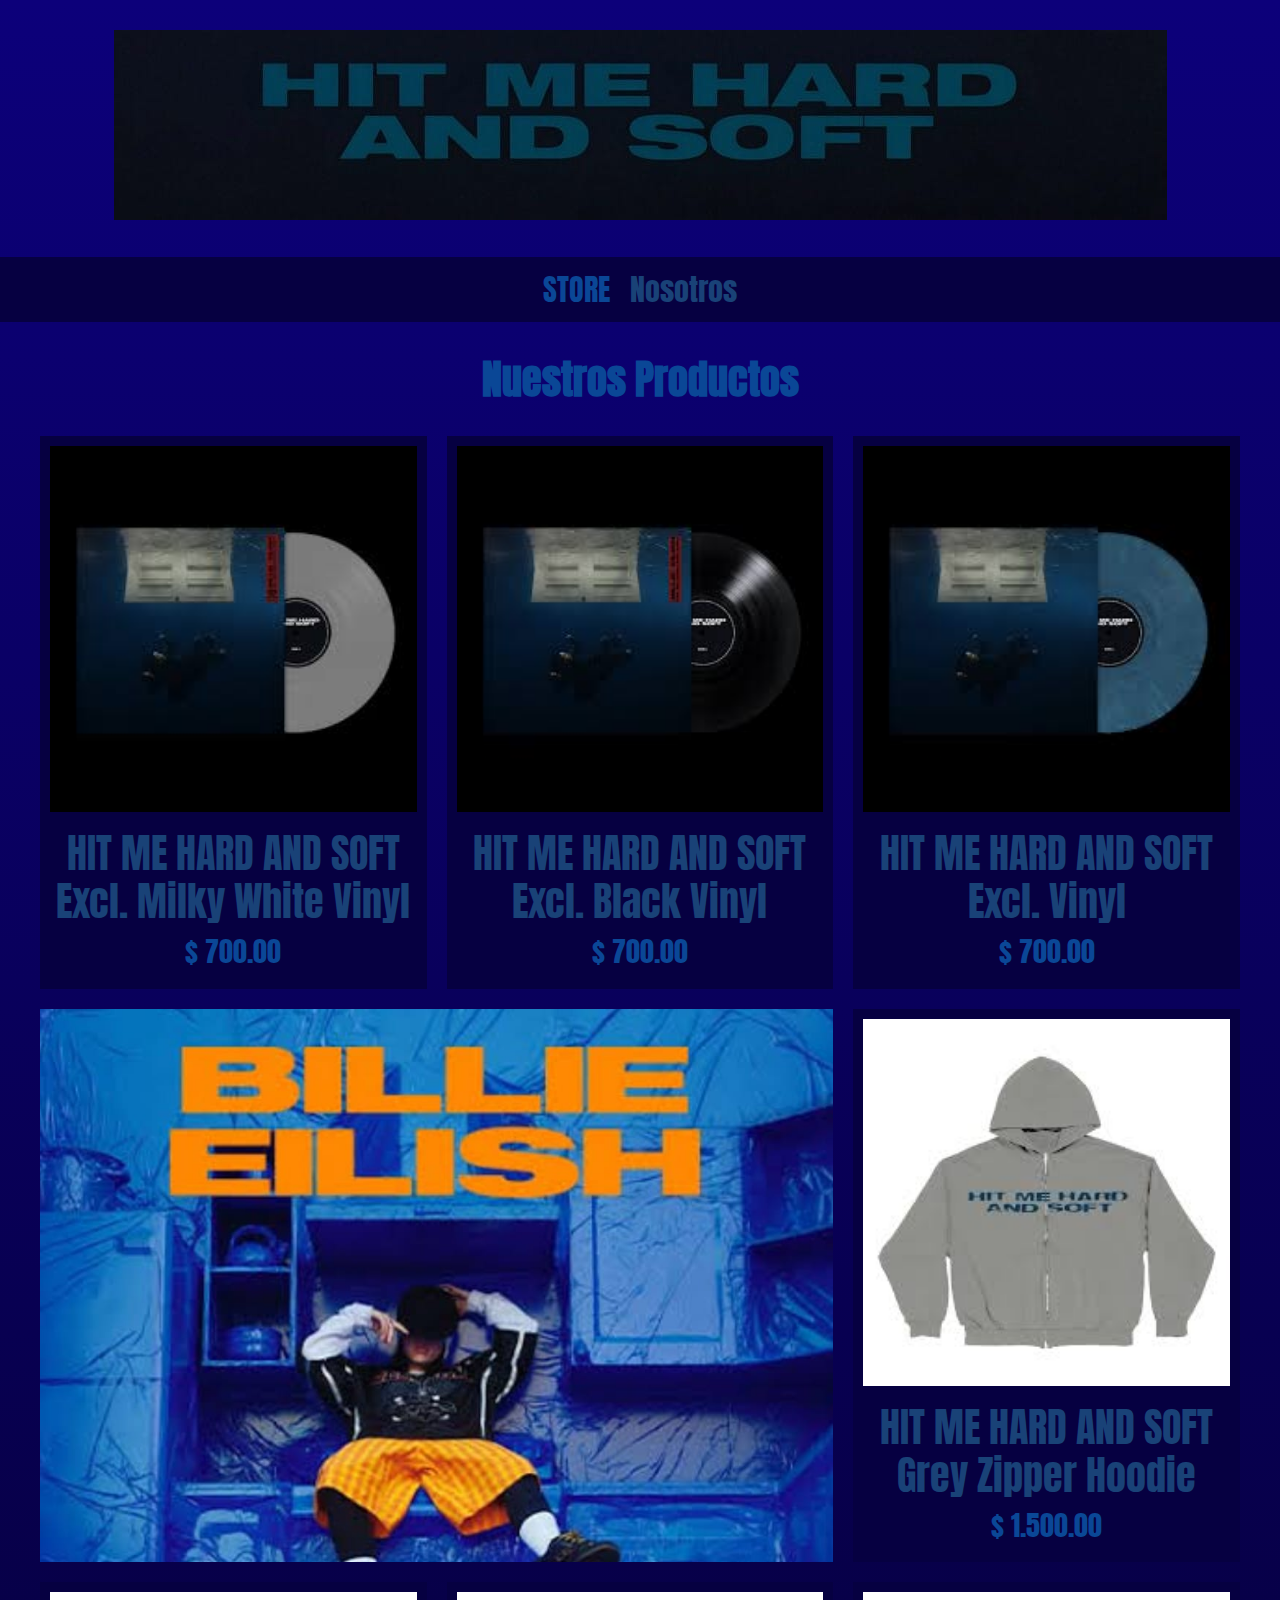
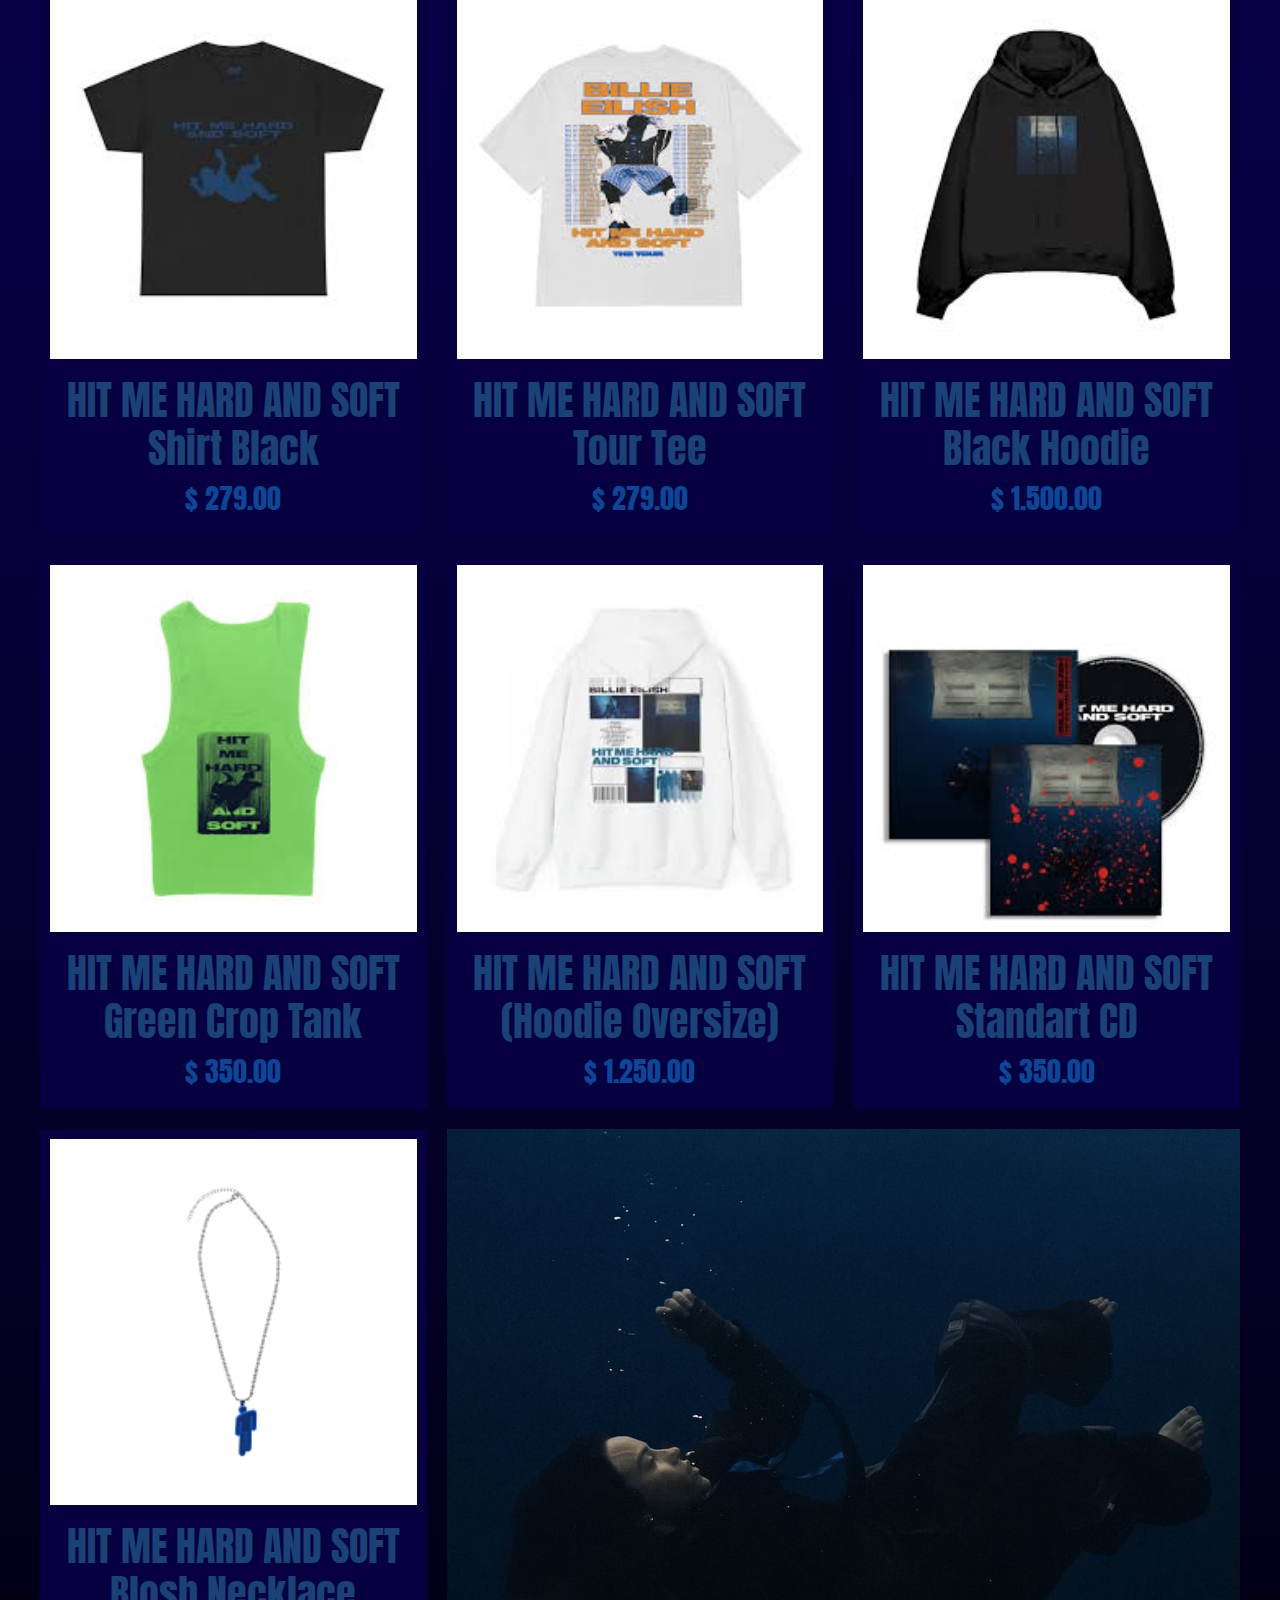
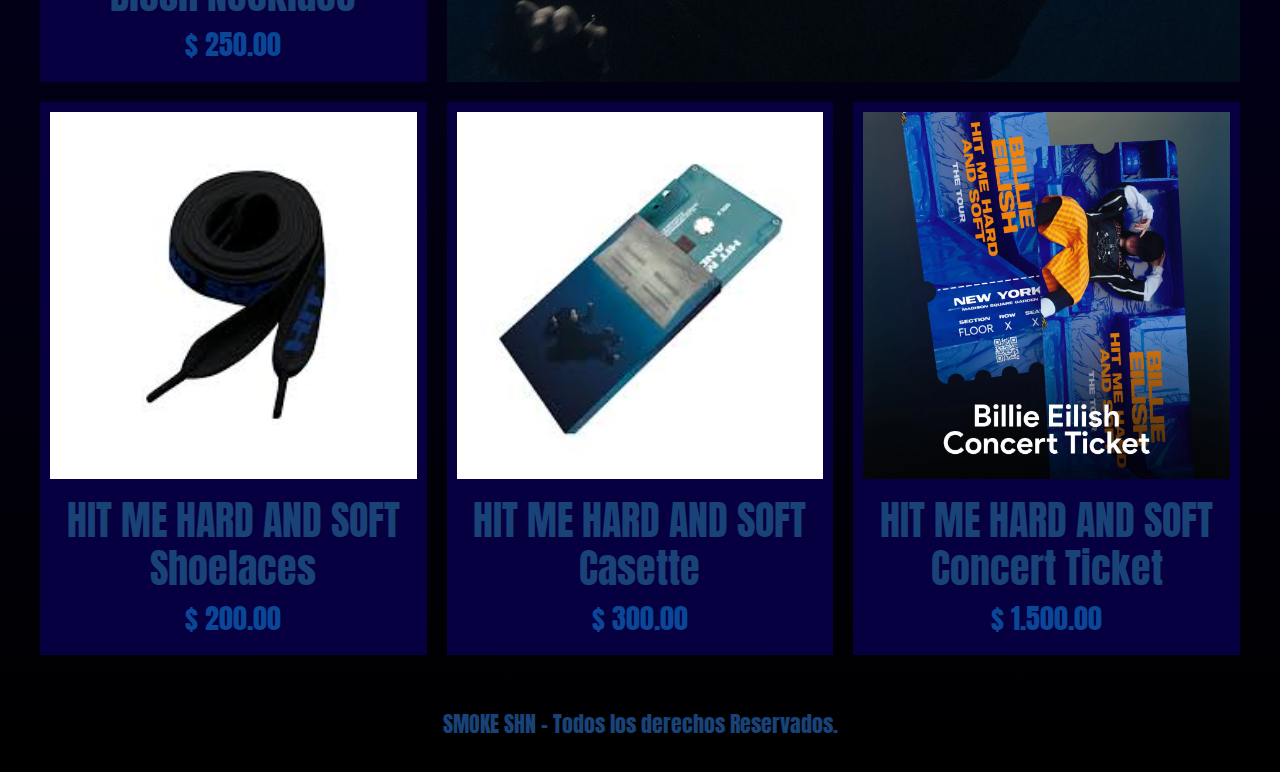
<file: index.html>
<!DOCTYPE html>
<html lang="en">
<head>
    <meta charset="UTF-8">
    <meta name="viewport" content="width=device-width, initial-scale=1.0">
    <title>HIT ME HARD AND SOFT</title>
    <link rel="stylesheet" href="css/normalize.css">
    <link rel="preconnect" href="https://fonts.googleapis.com">
    <link rel="preconnect" href="https://fonts.gstatic.com" crossorigin>
    <link rel="preconnect" href="https://fonts.googleapis.com">
    <link rel="preconnect" href="https://fonts.gstatic.com" crossorigin>
    <link href="https://fonts.googleapis.com/css2?family=Anton&family=Krub:ital,wght@0,200;0,300;0,400;0,500;0,600;0,700;1,200;1,300;1,400;1,500;1,600;1,700&family=PT+Serif:ital,wght@0,400;0,700;1,400;1,700&display=swap" rel="stylesheet">
    <link rel="stylesheet" href="css/style.css">
</head>
<body>
    <header class="header">
        <a href="index.html">
            <img class="header__logo" src="img/logot.jpg" alt="Logotipo">
        </a>
    </header>
    <nav class="navegacion">
        <a class="navegacion__enlace navegacion__enlace--activo" href="index.html">STORE</a>
        <a class="navegacion__enlace" href="nosotros.html">Nosotros</a>
    </nav>

    <main class="contenedor">
        <h1>Nuestros Productos</h1>

        <div class="grid">
            <div class="producto">
                <a href="carrito.html">
                    <img class="producto__imagen" src="img/img1.jpg" alt="imagen camisa">
                    <div class="producto__informacion">
                        <p class="producto__nombre">HIT ME HARD AND SOFT <br> Excl. Milky White Vinyl </p>
                        <p class="producto__precio">$ 700.00</p>
                    </div>
                </a>
            </div>  <!--.producto-->
            <div class="producto">
                <a href="carrito.html">
                    <img class="producto__imagen" src="img/img2.jpg" alt="imagen camisa">
                    <div class="producto__informacion">
                        <p class="producto__nombre">HIT ME HARD AND SOFT <br> Excl. Black Vinyl</p>
                        <p class="producto__precio">$ 700.00</p>
                    </div>
                </a>
            </div>  <!--.producto-->
            <div class="producto">
                <a href="carrito.html">
                    <img class="producto__imagen" src="img/img3.jpg" alt="imagen camisa">
                    <div class="producto__informacion">
                        <p class="producto__nombre">HIT ME HARD AND SOFT <br> Excl.  Vinyl </p>
                        <p class="producto__precio">$ 700.00</p>
                    </div>
                </a>
            </div>  <!--.producto-->
            <div class="producto">
                <a href="carrito.html">
                    <img class="producto__imagen" src="img/img4.jpg" alt="imagen camisa">
                    <div class="producto__informacion">
                        <p class="producto__nombre">HIT ME HARD AND SOFT <br> Grey Zipper Hoodie </p>
                        <p class="producto__precio">$ 1.500.00</p>
                    </div>
                </a>
            </div>  <!--.producto-->
            <div class="producto">
                <a href="carrito.html">
                    <img class="producto__imagen" src="img/img5.jpg" alt="imagen camisa">
                    <div class="producto__informacion">
                        <p class="producto__nombre">HIT ME HARD AND SOFT <br> Shirt Black </p>
                        <p class="producto__precio">$ 279.00</p>
                    </div>
                </a>
            </div>  <!--.producto-->
            <div class="producto">
                <a href="carrito.html">
                    <img class="producto__imagen" src="img/img6.jpg" alt="imagen camisa">
                    <div class="producto__informacion">
                        <p class="producto__nombre">HIT ME HARD AND SOFT <br> Tour Tee </p>
                        <p class="producto__precio">$ 279.00</p>
                    </div>
                </a>
            </div>  <!--.producto-->
            <div class="producto">
                <a href="carrito.html">
                    <img class="producto__imagen" src="img/img7.jpg" alt="imagen camisa">
                    <div class="producto__informacion">
                        <p class="producto__nombre">HIT ME HARD AND SOFT <br> Black Hoodie </p>
                        <p class="producto__precio">$ 1.500.00</p>
                    </div>
                </a>
            </div>  <!--.producto-->
            <div class="producto">
                <a href="carrito.html">
                    <img class="producto__imagen" src="img/img8.jpg" alt="imagen camisa">
                    <div class="producto__informacion">
                        <p class="producto__nombre">HIT ME HARD AND SOFT <br> Green Crop Tank </p>
                        <p class="producto__precio">$ 350.00</p>
                    </div>
                </a>
            </div>  <!--.producto-->
            <div class="producto">
                <a href="carrito.html">
                    <img class="producto__imagen" src="img/img13.jpg" alt="imagen camisa">
                    <div class="producto__informacion">
                        <p class="producto__nombre">HIT ME HARD AND SOFT <br> (Hoodie Oversize) </p>
                        <p class="producto__precio">$ 1.250.00</p>
                    </div>
                </a>
            </div>  <!--.producto-->
            <div class="producto">
                <a href="carrito.html">
                    <img class="producto__imagen" src="img/img10.jpg" alt="imagen camisa">
                    <div class="producto__informacion">
                        <p class="producto__nombre">HIT ME HARD AND SOFT <br> Standart CD </p>
                        <p class="producto__precio">$ 350.00</p>
                    </div>
                </a>
            </div>  <!--.producto-->
            <div class="producto">
                <a href="carrito.html">
                    <img class="producto__imagen" src="img/img11.png" alt="imagen camisa">
                    <div class="producto__informacion">
                        <p class="producto__nombre">HIT ME HARD AND SOFT <br> Blosh Necklace </p>
                        <p class="producto__precio">$ 250.00</p>
                    </div>
                </a>
            </div>  <!--.producto-->
            <div class="producto">
                <a href="carrito.html">
                    <img class="producto__imagen" src="img/img12.jpg" alt="imagen camisa">
                    <div class="producto__informacion">
                        <p class="producto__nombre">HIT ME HARD AND SOFT <br> Shoelaces </p>
                        <p class="producto__precio">$ 200.00</p>
                    </div>
                </a>
            </div>  <!--.producto-->
            <div class="producto">
                <a href="carrito.html">
                    <img class="producto__imagen" src="img/img9.jpg" alt="imagen camisa">
                    <div class="producto__informacion">
                        <p class="producto__nombre">HIT ME HARD AND SOFT <br> Casette </p>
                        <p class="producto__precio">$ 300.00</p>
                    </div>
                </a>
            </div>  <!--.producto-->
            <div class="producto">
                <a href="carrito.html">
                    <img class="producto__imagen" src="img/img14.webp" alt="imagen camisa">
                    <div class="producto__informacion">
                        <p class="producto__nombre">HIT ME HARD AND SOFT <br> Concert Ticket</p>
                        <p class="producto__precio">$ 1.500.00</p>
                    </div>
                </a>
            </div>  <!--.producto-->

            <div class="grafico grafico--camisas"></div>
            <div class="grafico grafico--node"></div>
        </div>
    </main>

    <footer class="footer">
        <p class="footer__texto">SMOKE SHN - Todos los derechos Reservados.</p>
    </footer>
    
</body>
</html>
</file>
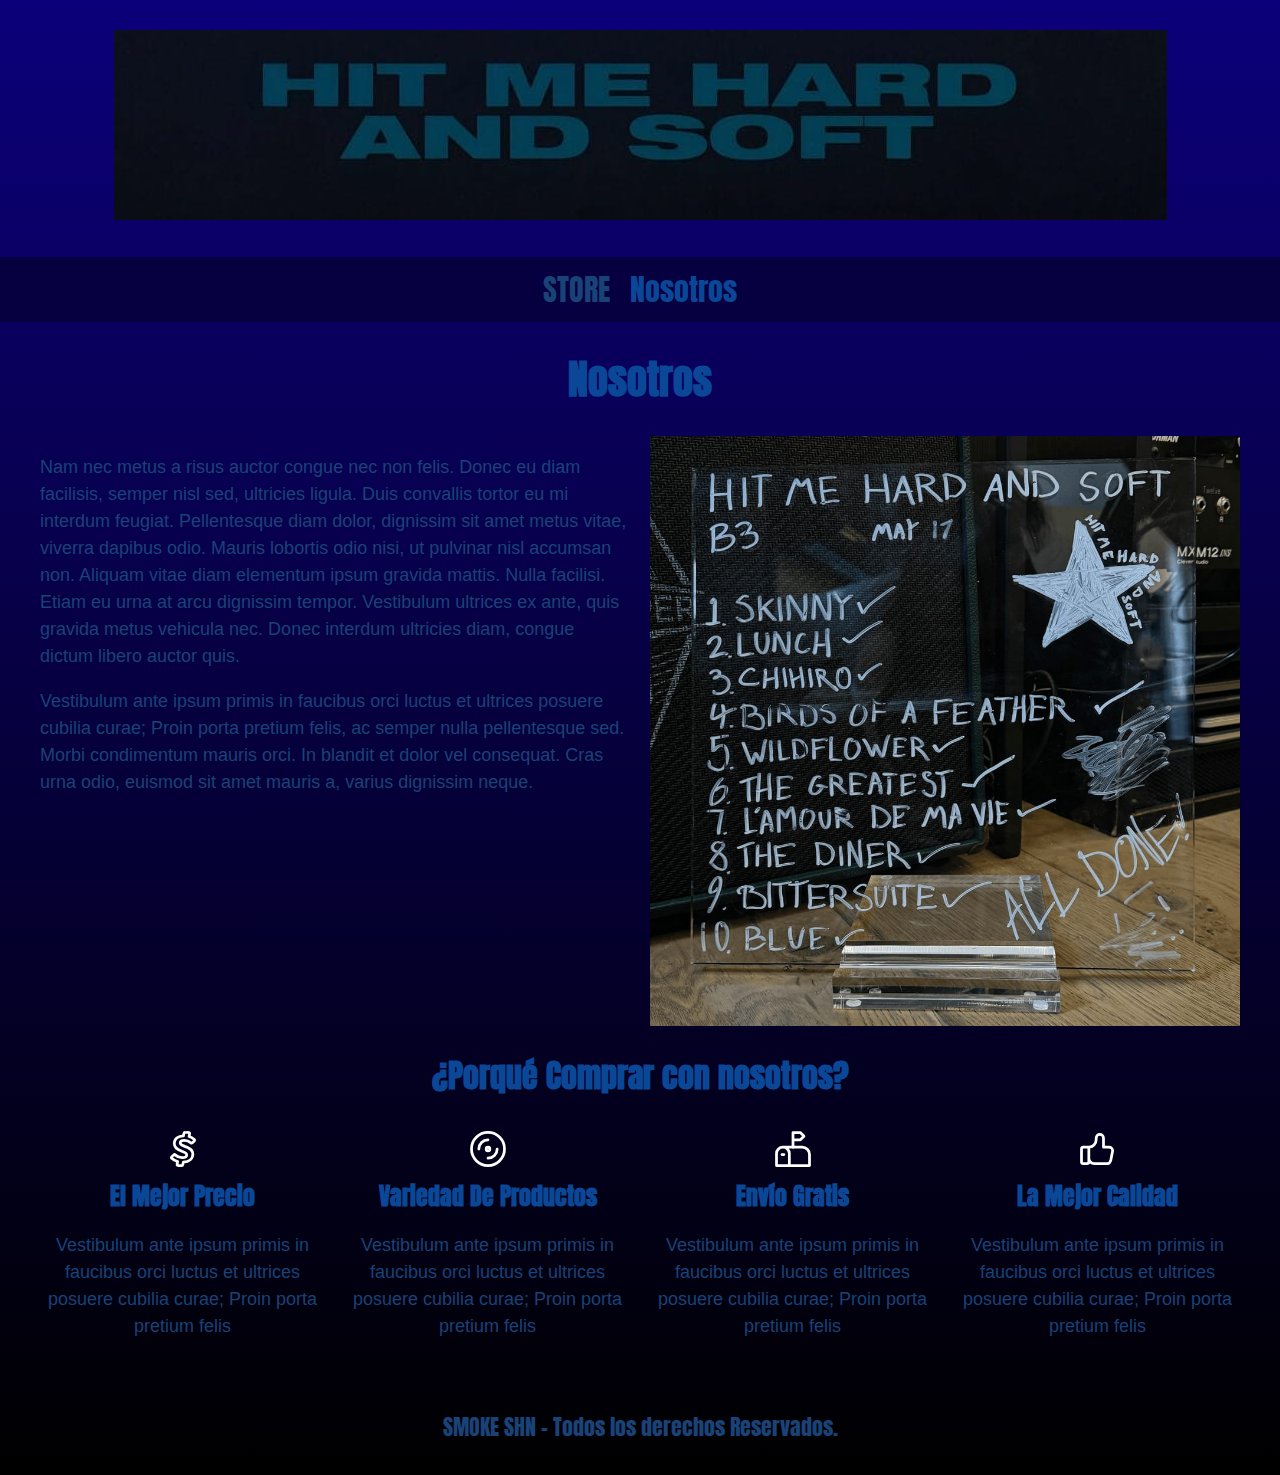
<file: nosotros.html>
<!DOCTYPE html>
<html lang="en">
<head>
    <meta charset="UTF-8">
    <meta name="viewport" content="width=device-width, initial-scale=1.0">
    <title>HIT ME HARD AND SOFT</title>
    <link rel="stylesheet" href="css/normalize.css">
    <link rel="preconnect" href="https://fonts.googleapis.com">
    <link rel="preconnect" href="https://fonts.gstatic.com" crossorigin>
    <link rel="preconnect" href="https://fonts.googleapis.com">
    <link rel="preconnect" href="https://fonts.gstatic.com" crossorigin>
    <link href="https://fonts.googleapis.com/css2?family=Anton&family=Krub:ital,wght@0,200;0,300
    ;0,400;0,500;0,600;0,700;1,200;1,300;1,400;1,500;1,600;1,700&family=PT+Serif:ital,wght@0,400;0,700;1,400;1,700&display=swap" 
    rel="stylesheet">
    <link rel="stylesheet" href="css/style.css">
</head>
<body>
    <header class="header">
        <a href="index.html">
            <img class="header__logo" src="img/logot.jpg" alt="Logotipo">
        </a>
    </header>

    <nav class="navegacion">
        <a class="navegacion__enlace" href="index.html">STORE</a>
        <a class="navegacion__enlace navegacion__enlace--activo" href="nosotros.html">Nosotros</a>
    </nav>

    <main class="contenedor">
        <h1>Nosotros</h1>

        <div class="nosotros">
            <div class="nosotros__contenido">
                <p>Nam nec metus a risus auctor congue nec non felis. Donec eu diam facilisis, semper nisl sed, ultricies ligula. Duis convallis tortor eu mi interdum feugiat. Pellentesque diam dolor, dignissim sit amet metus vitae, viverra dapibus odio. Mauris lobortis odio nisi, ut pulvinar nisl accumsan non. Aliquam vitae diam elementum ipsum gravida mattis. Nulla facilisi. Etiam eu urna at arcu dignissim tempor. Vestibulum ultrices ex ante, quis gravida metus vehicula nec. Donec interdum ultricies diam, congue dictum libero auctor quis. </p>

                <p>Vestibulum ante ipsum primis in faucibus orci luctus et ultrices posuere cubilia curae; Proin porta pretium felis, ac semper nulla pellentesque sed. Morbi condimentum mauris orci. In blandit et dolor vel consequat. Cras urna odio, euismod sit amet mauris a, varius dignissim neque. 
                </p>
            </div>
            <img class="nosotros__imagen" src="img/NOSOTROS.jpg" alt="imagen nosotros">
        </div>
    </main>

    <section class="contenedor comprar">
        <h2 class="comprar__titulo">¿Porqué Comprar con nosotros?</h2>

        <div class="bloques">
            <div class="bloque">
               
                <i><svg xmlns="http://www.w3.org/2000/svg" class="icon icon-tabler icon-tabler-brand-cashapp" width="44" height="44" viewBox="0 0 24 24" stroke-width="1.5" stroke="#ffffff" fill="none" stroke-linecap="round" stroke-linejoin="round">
                    <path stroke="none" d="M0 0h24v24H0z" fill="none"/>
                    <path d="M17.1 8.648a.568 .568 0 0 1 -.761 .011a5.682 5.682 0 0 0 -3.659 -1.34c-1.102 0 -2.205 .363 -2.205 1.374c0 1.023 1.182 1.364 2.546 1.875c2.386 .796 4.363 1.796 4.363 4.137c0 2.545 -1.977 4.295 -5.204 4.488l-.295 1.364a.557 .557 0 0 1 -.546 .443h-2.034l-.102 -.011a.568 .568 0 0 1 -.432 -.67l.318 -1.444a7.432 7.432 0 0 1 -3.273 -1.784v-.011a.545 .545 0 0 1 0 -.773l1.137 -1.102c.214 -.2 .547 -.2 .761 0a5.495 5.495 0 0 0 3.852 1.5c1.478 0 2.466 -.625 2.466 -1.614c0 -.989 -1 -1.25 -2.886 -1.954c-2 -.716 -3.898 -1.728 -3.898 -4.091c0 -2.75 2.284 -4.091 4.989 -4.216l.284 -1.398a.545 .545 0 0 1 .545 -.432h2.023l.114 .012a.544 .544 0 0 1 .42 .647l-.307 1.557a8.528 8.528 0 0 1 2.818 1.58l.023 .022c.216 .228 .216 .569 0 .773l-1.057 1.057z" />
                  </svg></i>
                <h3 class="bloque__titulo">El Mejor Precio</h3>
                <p>Vestibulum ante ipsum primis in faucibus orci luctus et ultrices posuere cubilia curae; Proin porta pretium felis</p>
            </div> <!--.bloque-->

            <div class="bloque">
                <svg xmlns="http://www.w3.org/2000/svg" class="icon icon-tabler icon-tabler-disc" width="44" height="44" viewBox="0 0 24 24" stroke-width="1.5" stroke="#ffffff" fill="none" stroke-linecap="round" stroke-linejoin="round">
                    <path stroke="none" d="M0 0h24v24H0z" fill="none"/>
                    <path d="M12 12m-9 0a9 9 0 1 0 18 0a9 9 0 1 0 -18 0" />
                    <path d="M12 12m-1 0a1 1 0 1 0 2 0a1 1 0 1 0 -2 0" />
                    <path d="M7 12a5 5 0 0 1 5 -5" />
                    <path d="M12 17a5 5 0 0 0 5 -5" />
                  </svg>
                <h3 class="bloque__titulo">Variedad De Productos</h3>
                <p>Vestibulum ante ipsum primis in faucibus orci luctus et ultrices posuere cubilia curae; Proin porta pretium felis</p>
            </div> <!--.bloque-->

            <div class="bloque">
                <svg xmlns="http://www.w3.org/2000/svg" class="icon icon-tabler icon-tabler-mailbox" width="44" height="44" viewBox="0 0 24 24" stroke-width="1.5" stroke="#ffffff" fill="none" stroke-linecap="round" stroke-linejoin="round">
                    <path stroke="none" d="M0 0h24v24H0z" fill="none"/>
                    <path d="M10 21v-6.5a3.5 3.5 0 0 0 -7 0v6.5h18v-6a4 4 0 0 0 -4 -4h-10.5" />
                    <path d="M12 11v-8h4l2 2l-2 2h-4" />
                    <path d="M6 15h1" />
                  </svg>
                <h3 class="bloque__titulo">Envío Gratis</h3>
                <p>Vestibulum ante ipsum primis in faucibus orci luctus et ultrices posuere cubilia curae; Proin porta pretium felis</p>
            </div> <!--.bloque-->

            <div class="bloque">
                <svg xmlns="http://www.w3.org/2000/svg" class="icon icon-tabler icon-tabler-thumb-up" width="44" height="44" viewBox="0 0 24 24" stroke-width="1.5" stroke="#ffffff" fill="none" stroke-linecap="round" stroke-linejoin="round">
                    <path stroke="none" d="M0 0h24v24H0z" fill="none"/>
                    <path d="M7 11v8a1 1 0 0 1 -1 1h-2a1 1 0 0 1 -1 -1v-7a1 1 0 0 1 1 -1h3a4 4 0 0 0 4 -4v-1a2 2 0 0 1 4 0v5h3a2 2 0 0 1 2 2l-1 5a2 3 0 0 1 -2 2h-7a3 3 0 0 1 -3 -3" />
                  </svg>
                <h3 class="bloque__titulo">La Mejor Calidad</h3>
                <p>Vestibulum ante ipsum primis in faucibus orci luctus et ultrices posuere cubilia curae; Proin porta pretium felis</p>
            </div> <!--.bloque-->
        </div><!--.bloques-->
    </section> 

    <footer class="footer">
        <p class="footer__texto">SMOKE SHN - Todos los derechos Reservados.</p>
    </footer>
    
</body>
</html>
</file>
<file: css/style.css>
:root {
    --primario: #0c0077;
    --primarioOscuro: #060041;
    --secundario: #0a4796;
    --secundarioOscuro: rgb(0, 0, 0);
    --blanco: #194277;
    --negro: #000;


    --fuentePrincipal:"Anton", sans-serif;
}

html {
    box-sizing: border-box;
    font-size: 62.5%; 
}

*, *:before, *:after {
    box-sizing: inherit;
}

/** Globales **/
body {
   background-image: linear-gradient( rgb(12, 0, 122),  rgb(0, 0, 0));
    font-size: 1.6rem;
    line-height: 1.5;
}
p {
    font-size: 1.8rem;
    font-family: Arial, Helvetica, sans-serif;
    color: var(--blanco);
}
a {
    text-decoration: none;
}
img {
    width: 100%;
}
.contenedor {
    max-width: 120rem;
    margin: 0 auto;
}
h1, h2, h3 {
    text-align: center;
    color: var(--secundario);
    font-family: var(--fuentePrincipal);
}
h1 {
    font-size: 4rem;
}
h2 {
    font-size: 3.2rem;
}
h3 {
    font-size: 2.4rem;
}

/** Header **/
.header {
    display: flex;
    justify-content: center;
}
.header__logo {
    margin: 3rem 0;
}
/** Footer **/
.footer {
    padding: 1rem 0;
    margin-top: 2rem;
}
.footer__texto {
    font-family: var(--fuentePrincipal);
    text-align: center;
    font-size: 2.2rem;
}
/** Navegacion **/
.navegacion {
    background-color: var(--primarioOscuro);
    padding: 1rem 0;
    display: flex;
    justify-content: center;
    gap: 2rem; 
}
.navegacion__enlace {
    font-family: var(--fuentePrincipal);
    color: var(--blanco);
    font-size: 3rem;
}
.navegacion__enlace--activo,
.navegacion__enlace:hover {
    color: var(--secundario);
}

/** Grid **/
.grid {
    display: grid;
    grid-template-columns: repeat(2, 1fr);
    gap: 2rem;
}
@media (min-width: 768px) {
    .grid {
        grid-template-columns: repeat(3, 1fr);
    }
}

/** Productos **/
.producto {
    background-color: var(--primarioOscuro);
    padding: 1rem;
}

.producto__nombre {
    font-size: 4rem;
}
.producto__precio {
    font-size: 2.8rem;
    color: var(--secundario);
}
.producto__nombre,
.producto__precio {
    font-family: var(--fuentePrincipal);
    margin: 1rem 0;
    text-align: center;
    line-height: 1.2;
}

/** Graficos **/
.grafico {
    min-height: 30rem;
    background-repeat: no-repeat;
    background-size: cover;
    grid-column: 1 / 3;
}
.grafico--camisas {
    grid-row: 2 / 3;
    background-image: url(../img/portada.jpg);
}
.grafico--node {
    background-image: url(../img/portada2.jpg);
    grid-row: 8 / 9;
}

@media (min-width: 768px) {
    .grafico--node {
        grid-row: 5 / 6;
        grid-column: 2 / 4;
    }
}

/** Nosotros **/
.nosotros {
    display: grid;
    grid-template-rows: repeat(2, auto);
}
@media (min-width: 768px) {
    .nosotros {
        grid-template-columns: repeat(2, 1fr);
        column-gap: 2rem;
    }
}
.nosotros__imagen {
    grid-row: 1 / 2;
}
@media (min-width: 768px) {
    .nosotros__imagen {
       grid-column: 2 / 3;
    }
}

/** Bloques **/
.bloques {
    display: grid;
    grid-template-columns: repeat(2, 1fr);
    gap: 2rem;
}
@media (min-width: 768px) {
    .bloques {
        grid-template-columns: repeat(4, 1fr);
    }
}

.bloque {
    text-align: center;
}

.bloque__titulo {
    margin: 0;
}

/** Pagina del Producto **/
@media (min-width: 768px) {
    .camisa {
        display: grid;
        grid-template-columns: repeat(2, 1fr);
        column-gap: 2rem;
    }
}

.formulario {
    display: grid;
    grid-template-columns: repeat(2, 1fr);
    gap: 2rem;
}
.formulario__campo {
   border: 1rem solid var(--primarioOscuro);
   background-color: transparent;
   color: var(--blanco);
   font-size: 2rem;
   font-family: Arial, Helvetica, sans-serif;
   padding: 1rem;
   appearance: none;
}
.formulario__submit {
    background-color: var(--secundario);
    border: none;
    font-size: 2rem;
    font-family: var(--fuentePrincipal);
    padding: 2rem;
    transition: background-color .3s ease;
    grid-column: 1 / 3;
}
.formulario__submit:hover {
    cursor: pointer;
    background-color: var(--secundarioOscuro);
}
</file>
